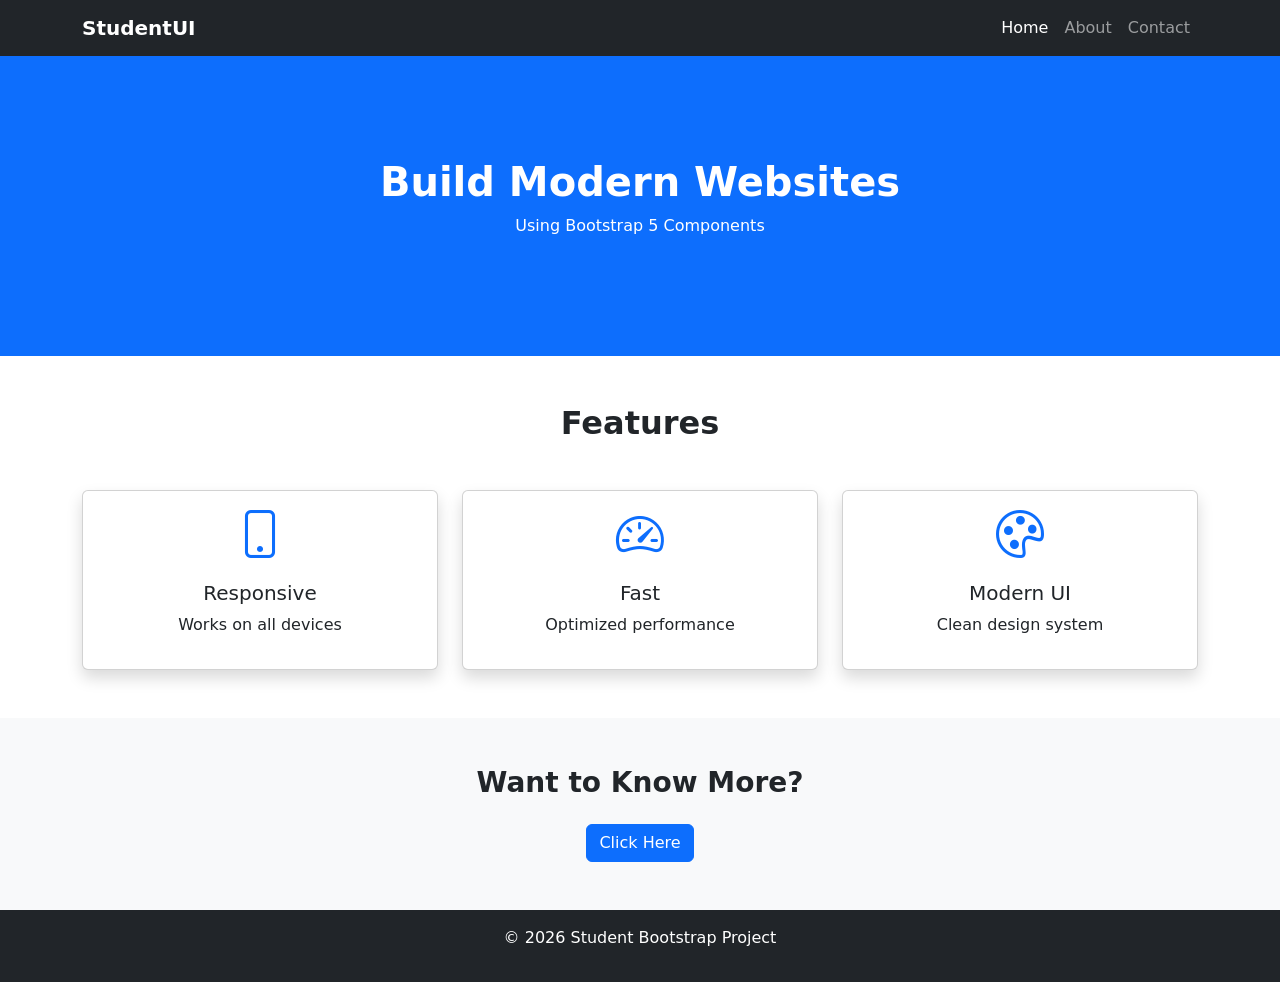
<file: index.html>
<!-- *UPDATED index.html (ADVANCED VERSION) -->
<!DOCTYPE html>
<html lang="en">
<head>
  <meta charset="UTF-8">
  <title>Student UI Project</title>
  <meta name="viewport" content="width=device-width, initial-scale=1">

  <!-- Bootstrap -->
  <link href="https://cdn.jsdelivr.net/npm/bootstrap@5.3.0/dist/css/bootstrap.min.css" rel="stylesheet">

  <!-- Icons -->
  <link href="https://cdn.jsdelivr.net/npm/bootstrap-icons/font/bootstrap-icons.css" rel="stylesheet">

  <link rel="stylesheet" href="style.css">
</head>

<body>

<!-- NAVBAR -->
<nav class="navbar navbar-expand-lg navbar-dark bg-dark sticky-top">
  <div class="container">
    <a class="navbar-brand fw-bold" href="#">StudentUI</a>

    <button class="navbar-toggler" data-bs-toggle="collapse" data-bs-target="#nav">
      <span class="navbar-toggler-icon"></span>
    </button>

    <div class="collapse navbar-collapse" id="nav">
      <ul class="navbar-nav ms-auto">
        <li><a href="index.html" class="nav-link active">Home</a></li>
        <li><a href="about.html" class="nav-link">About</a></li>
        <li><a href="contact.html" class="nav-link">Contact</a></li>
      </ul>
    </div>
  </div>
</nav>

<!-- CAROUSEL -->
<div id="slider" class="carousel slide" data-bs-ride="carousel">
  <div class="carousel-inner">

    <div class="carousel-item active">
      <div class="hero-slide bg-primary text-white text-center p-5">
        <h1>Build Modern Websites</h1>
        <p>Using Bootstrap 5 Components</p>
      </div>
    </div>

    <div class="carousel-item">
      <div class="hero-slide bg-dark text-white text-center p-5">
        <h1>Responsive Design</h1>
        <p>Mobile Friendly Layout</p>
      </div>
    </div>

  </div>
</div>

<!-- FEATURES -->
<section class="p-5">
  <div class="container">
    <h2 class="text-center mb-5">Features</h2>

    <div class="row text-center">

      <div class="col-md-4">
        <div class="card shadow">
          <div class="card-body">
            <i class="bi bi-phone display-5 text-primary"></i>
            <h5 class="mt-3">Responsive</h5>
            <p>Works on all devices</p>
          </div>
        </div>
      </div>

      <div class="col-md-4">
        <div class="card shadow">
          <div class="card-body">
            <i class="bi bi-speedometer2 display-5 text-primary"></i>
            <h5 class="mt-3">Fast</h5>
            <p>Optimized performance</p>
          </div>
        </div>
      </div>

      <div class="col-md-4">
        <div class="card shadow">
          <div class="card-body">
            <i class="bi bi-palette display-5 text-primary"></i>
            <h5 class="mt-3">Modern UI</h5>
            <p>Clean design system</p>
          </div>
        </div>
      </div>

    </div>
  </div>
</section>

<!-- CALL TO ACTION -->
<section class="bg-light text-center p-5">
  <h3>Want to Know More?</h3>
  <button class="btn btn-primary mt-3" data-bs-toggle="modal" data-bs-target="#infoModal">
    Click Here
  </button>
</section>

<!-- MODAL -->
<div class="modal fade" id="infoModal">
  <div class="modal-dialog">
    <div class="modal-content">

      <div class="modal-header">
        <h5 class="modal-title">Project Info</h5>
        <button class="btn-close" data-bs-dismiss="modal"></button>
      </div>

      <div class="modal-body">
        This project is built using Bootstrap 5 by combining multiple UI components creatively.
      </div>

    </div>
  </div>
</div>

<!-- FOOTER -->
<footer class="bg-dark text-white text-center p-3">
  <p>© 2026 Student Bootstrap Project</p>
</footer>

<script src="https://cdn.jsdelivr.net/npm/bootstrap@5.3.0/dist/js/bootstrap.bundle.min.js"></script>

</body>
</html>
</file>
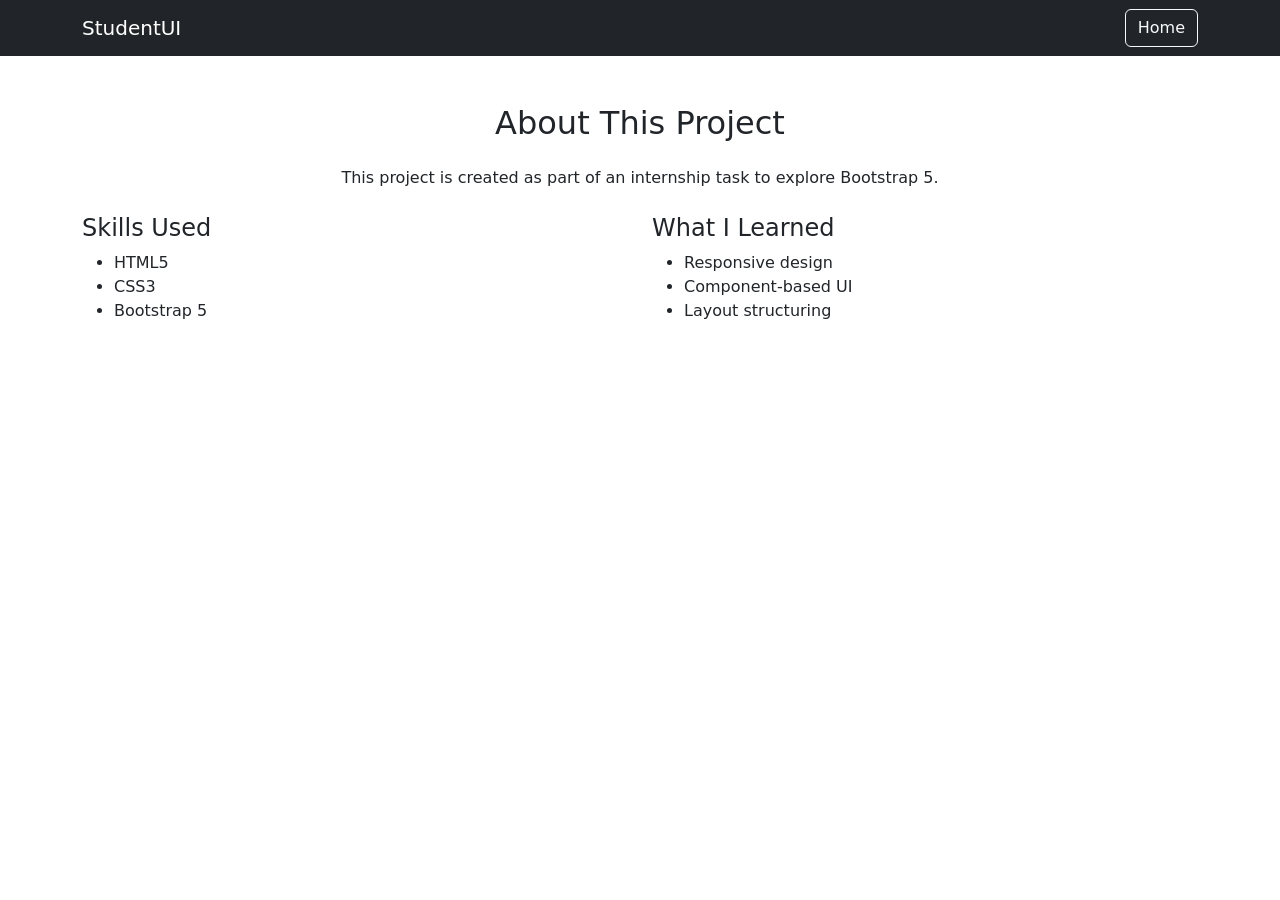
<file: about.html>
<!-- *about.html -->
<!DOCTYPE html>
<html lang="en">
<head>
  <meta charset="UTF-8">
  <title>About</title>
  <meta name="viewport" content="width=device-width, initial-scale=1">
  <link href="https://cdn.jsdelivr.net/npm/bootstrap@5.3.0/dist/css/bootstrap.min.css" rel="stylesheet">
</head>

<body>

<!-- NAVBAR -->
<nav class="navbar navbar-expand-lg navbar-dark bg-dark">
  <div class="container">
    <a class="navbar-brand" href="#">StudentUI</a>
    <div>
      <a href="index.html" class="btn btn-outline-light">Home</a>
    </div>
  </div>
</nav>

<!-- ABOUT -->
<section class="p-5">
  <div class="container">
    <h2 class="text-center mb-4">About This Project</h2>

    <p class="text-center">
      This project is created as part of an internship task to explore Bootstrap 5.
    </p>

    <div class="row mt-4">

      <div class="col-md-6">
        <h4>Skills Used</h4>
        <ul>
          <li>HTML5</li>
          <li>CSS3</li>
          <li>Bootstrap 5</li>
        </ul>
      </div>

      <div class="col-md-6">
        <h4>What I Learned</h4>
        <ul>
          <li>Responsive design</li>
          <li>Component-based UI</li>
          <li>Layout structuring</li>
        </ul>
      </div>

    </div>
  </div>
</section>

</body>
</html>
</file>
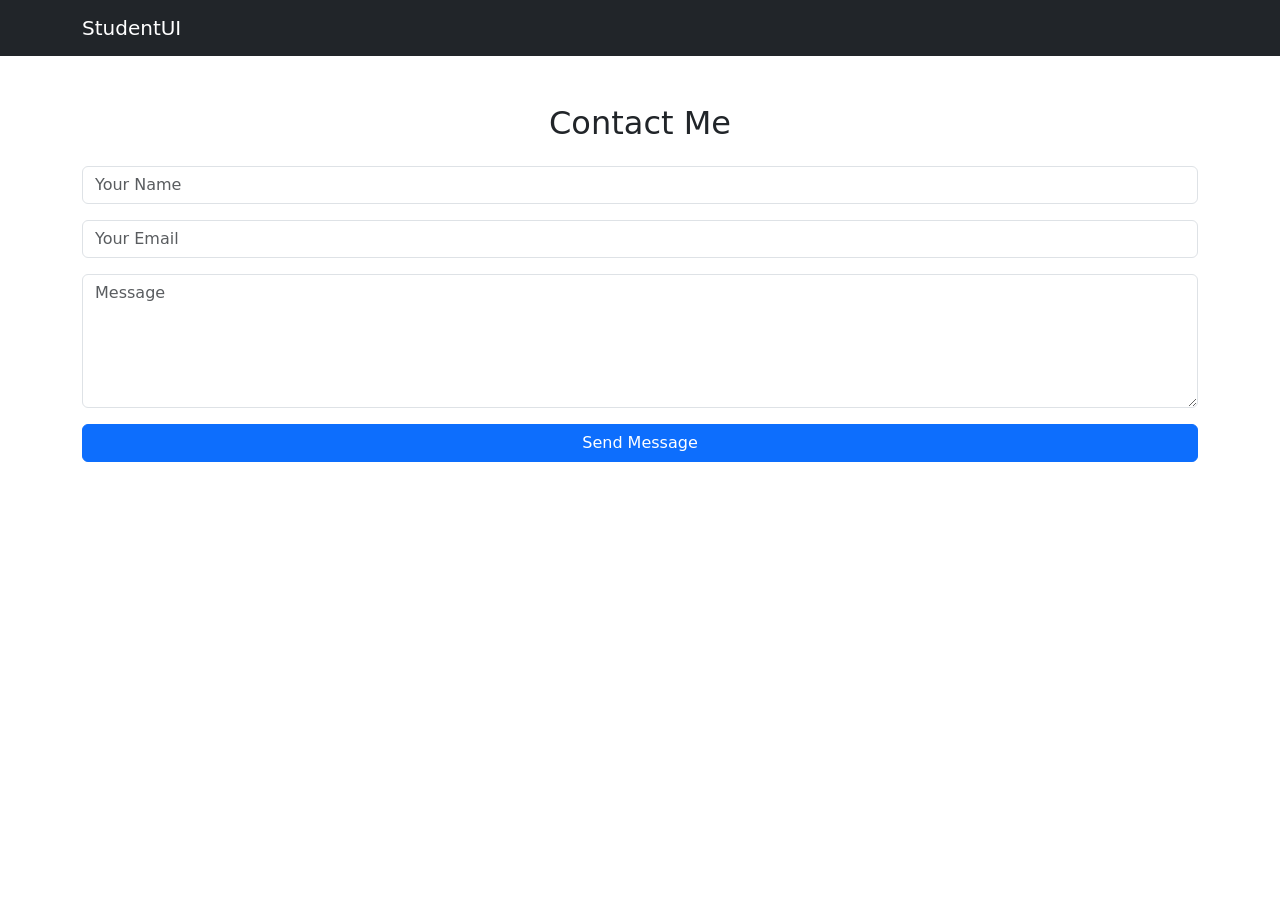
<file: contact.html>
<!-- *contact.html -->
<!DOCTYPE html>
<html lang="en">
<head>
  <meta charset="UTF-8">
  <title>Contact</title>
  <meta name="viewport" content="width=device-width, initial-scale=1">
  <link href="https://cdn.jsdelivr.net/npm/bootstrap@5.3.0/dist/css/bootstrap.min.css" rel="stylesheet">
</head>

<body>

<!-- NAVBAR -->
<nav class="navbar navbar-dark bg-dark">
  <div class="container">
    <a class="navbar-brand" href="#">StudentUI</a>
  </div>
</nav>

<!-- CONTACT FORM -->
<section class="p-5">
  <div class="container">
    <h2 class="text-center mb-4">Contact Me</h2>

    <form>
      <div class="mb-3">
        <input type="text" class="form-control" placeholder="Your Name" required>
      </div>

      <div class="mb-3">
        <input type="email" class="form-control" placeholder="Your Email" required>
      </div>

      <div class="mb-3">
        <textarea class="form-control" rows="5" placeholder="Message"></textarea>
      </div>

      <button class="btn btn-primary w-100">Send Message</button>
    </form>

  </div>
</section>

</body>
</html>
</file>
<file: style.css>
*UPDATED style.css

body {
  font-family: Arial, sans-serif;
}

.hero-slide {
  height: 300px;
  display: flex;
  flex-direction: column;
  justify-content: center;
}

.card {
  transition: 0.3s;
}

.card:hover {
  transform: translateY(-10px);
}

h1, h2, h3 {
  font-weight: bold;
}
</file>
